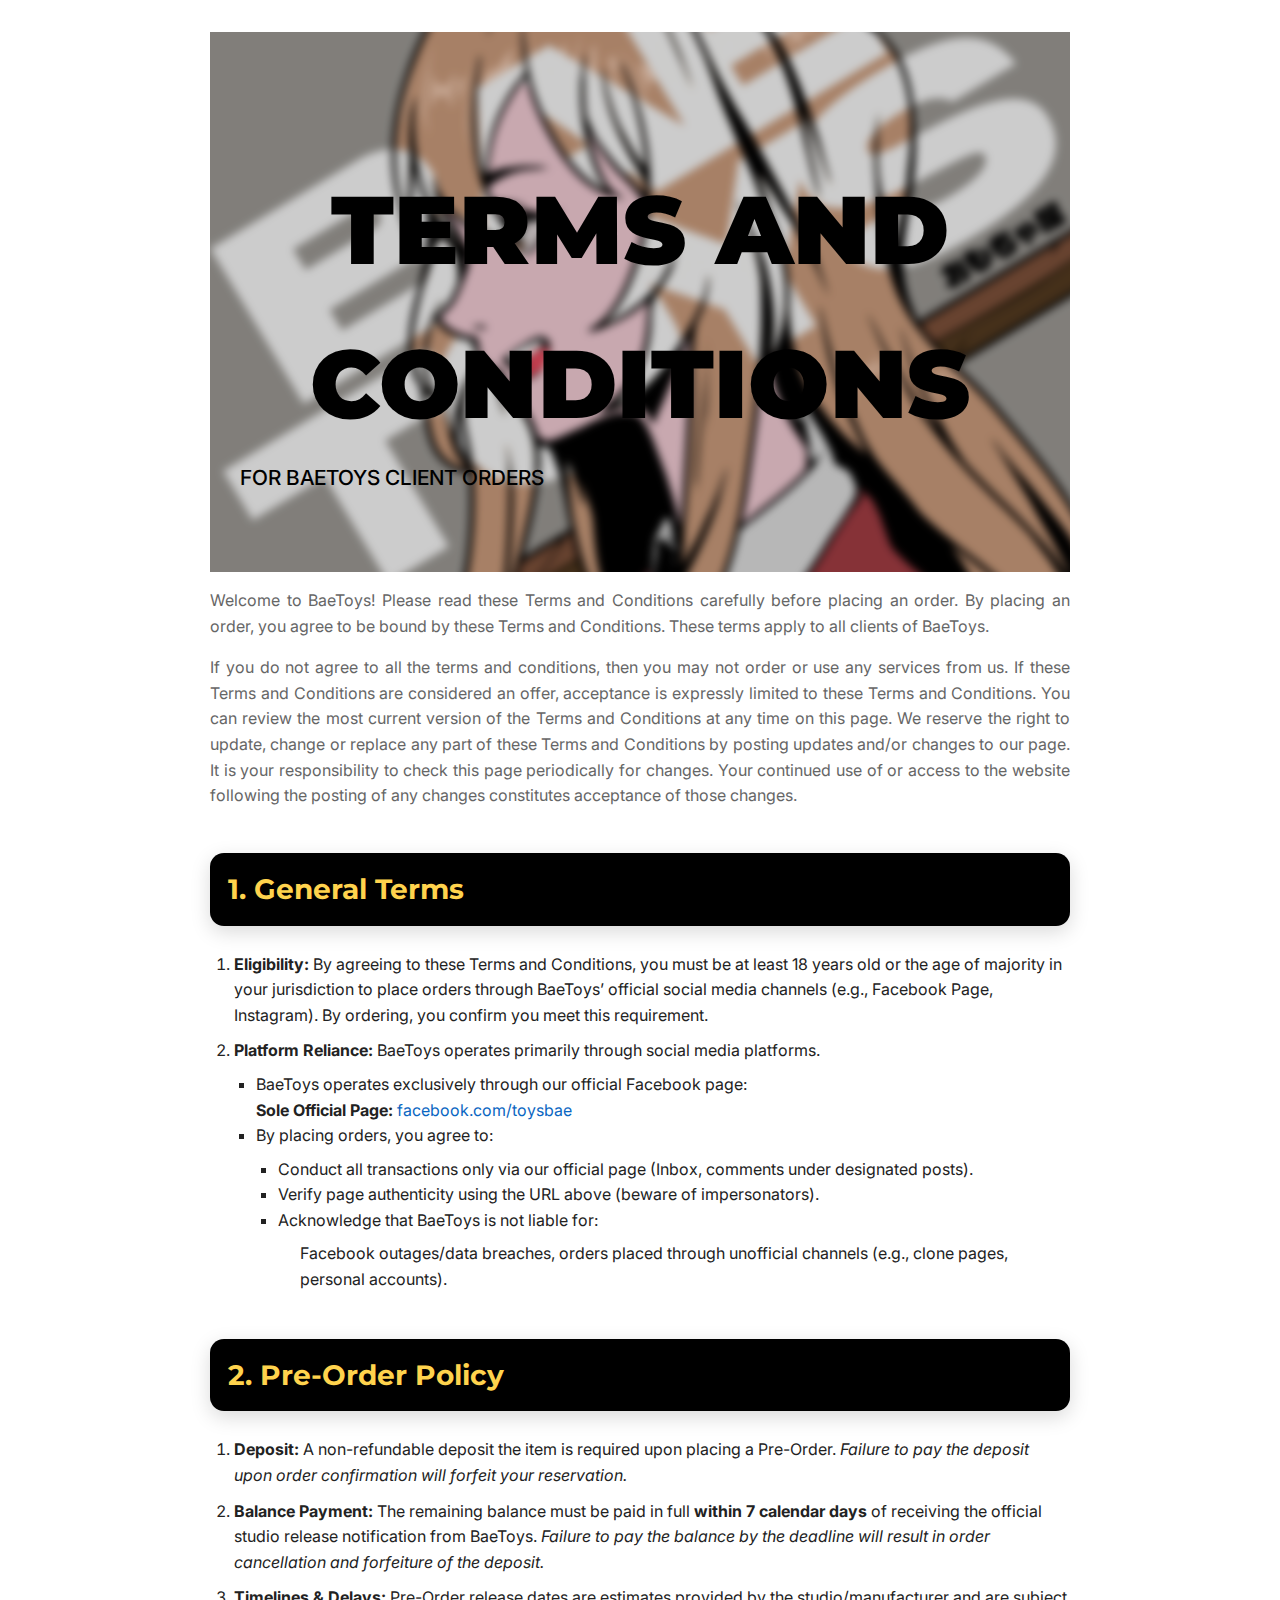
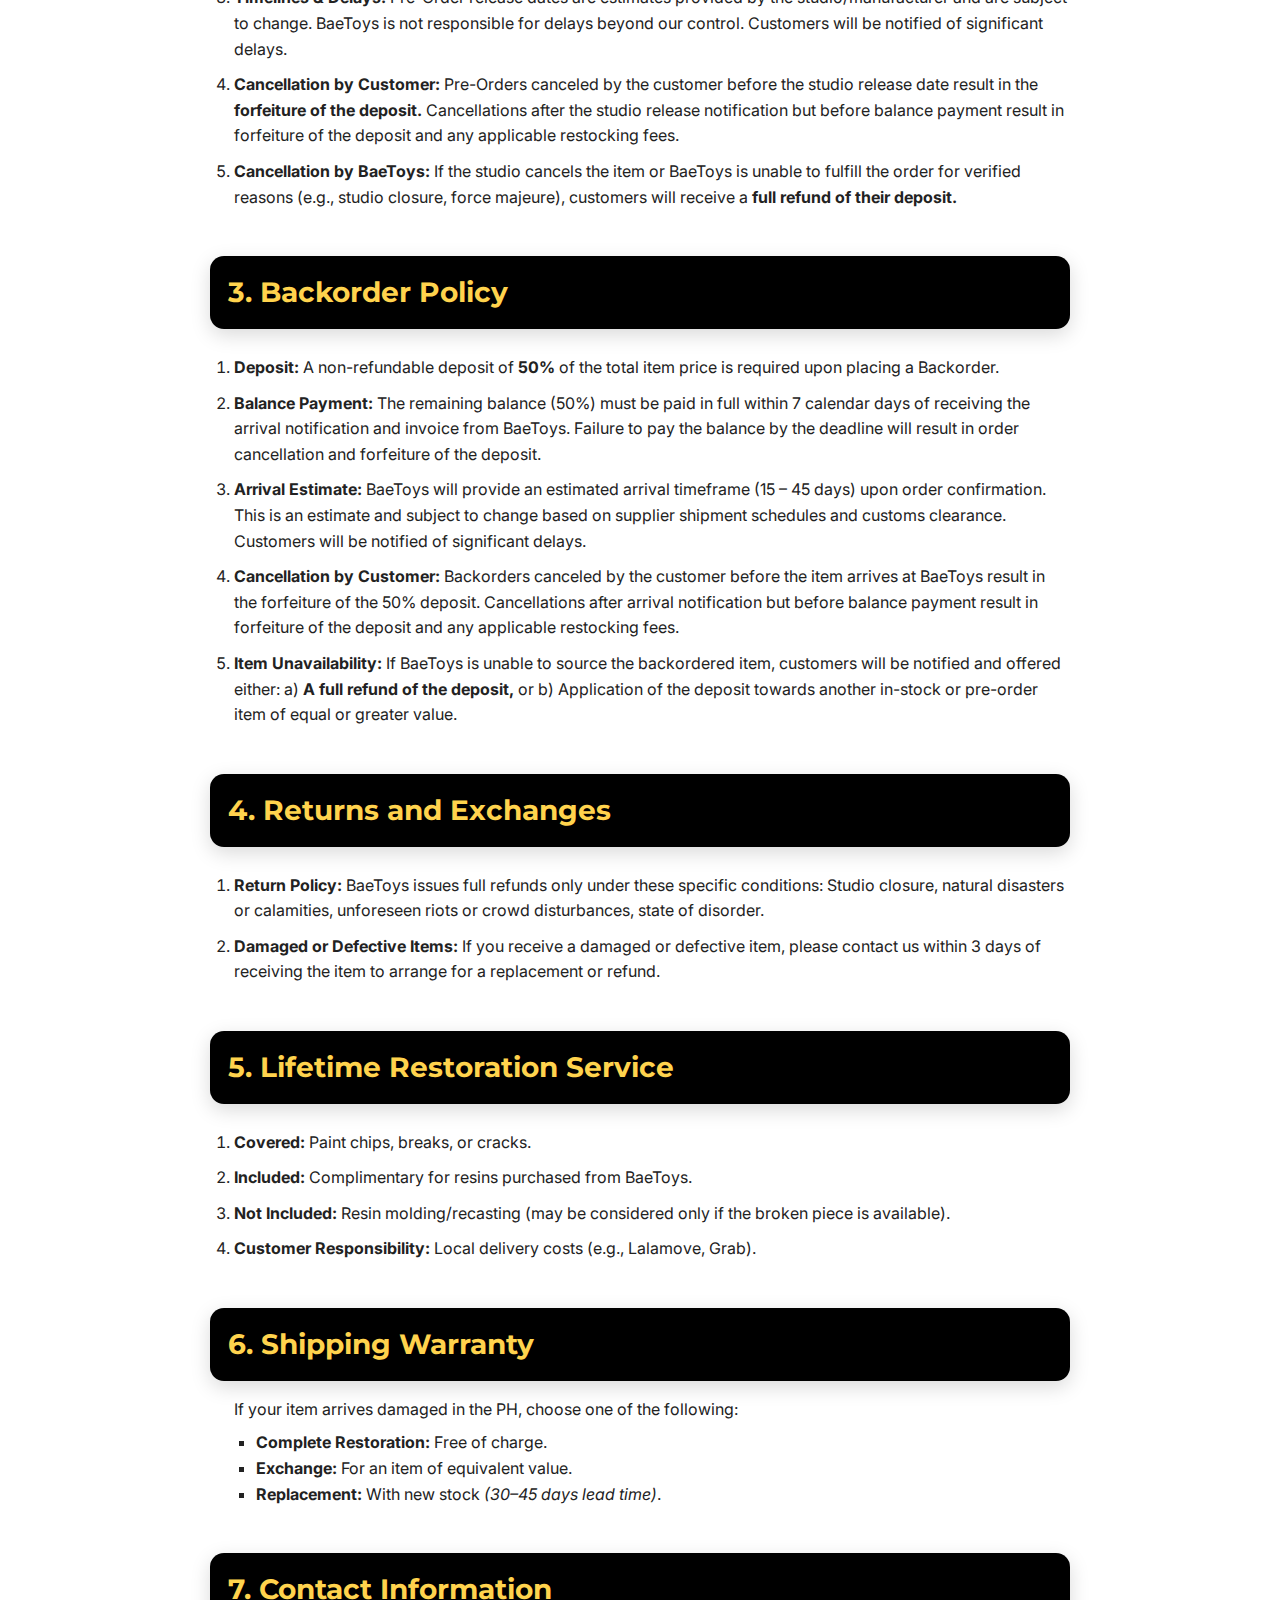
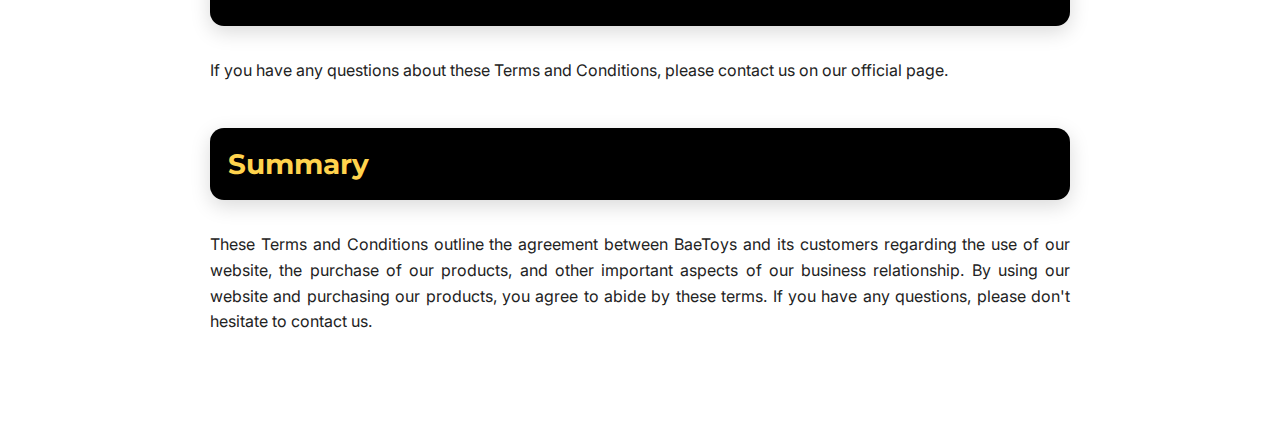
<file: index.html>
<!doctype html>
<html lang="en">
<head>
    <meta charset="utf-8" />
    <meta name="viewport" content="width=device-width, initial-scale=1" />
    <title>BaeToys — Terms & Conditions</title>
    <link rel="preconnect" href="https://fonts.googleapis.com">
    <link rel="stylesheet" href="style.css">
    <link href="https://fonts.googleapis.com/css2?family=Montserrat:wght@700&family=Inter:wght@400;600&display=swap" rel="stylesheet">
    <link rel="icon" type="image/x-icon" href="baetoys.ico">
</head>
<body>
    <main class="wrap">
        <header class="hero">
            <div class="hero-overlay">
                <h1>TERMS AND CONDITIONS</h1>
                <p>FOR BAETOYS CLIENT ORDERS</p>
            </div>
        </header>

        <header>
        <p class="note">Welcome to BaeToys! Please read these Terms and Conditions carefully before placing an order. By placing an order, you agree to be bound by these Terms and Conditions. These terms apply to all clients of BaeToys. </p>
        <p class="note">If you do not agree to all the terms and conditions, then you may not order or use any services from us. If these Terms and Conditions are considered an offer, acceptance is expressly limited to these Terms and Conditions. You can review the most current version of the Terms and Conditions at any time on this page. We reserve the right to update, change or replace any part of these Terms and Conditions by posting updates and/or changes to our page. It is your responsibility to check this page periodically for changes. Your continued use of or access to the website following the posting of any changes constitutes acceptance of those changes.</p>
        </header>

    <div class="section-header">1. General Terms</div>
    <ol>
        <li>
            <span class="term">Eligibility:</span>
            By agreeing to these Terms and Conditions, you must be at least 18 years old or the age of majority in your jurisdiction to place orders through BaeToys’ official social media channels (e.g., Facebook Page, Instagram). By ordering, you confirm you meet this requirement.
        </li>
        <li>
        <span class="term">Platform Reliance:</span> BaeToys operates primarily through social media platforms.
        <ul class="square">
            <li>
                BaeToys operates exclusively through our official Facebook page:<br>
                <span class="term">Sole Official Page:</span> <a href="https://www.facebook.com/toysbae">facebook.com/toysbae</a>
            </li>
            <li>
                By placing orders, you agree to:
                <ul class="square">
                    <li>Conduct all transactions only via our official page (Inbox, comments under designated posts).</li>
                    <li>Verify page authenticity using the URL above (beware of impersonators).</li>
                    <li>Acknowledge that BaeToys is not liable for: 
                        <ul class="square">
                            Facebook outages/data breaches, orders placed through unofficial channels (e.g., clone pages, personal accounts).
                        </ul>
                    </li>
                </ul>
            </li>
        </ul>
      </li>
    </ol>

    <div class="section-header">2. Pre-Order Policy</div>

    <ol>
        <li>
            <span class="term">Deposit:</span> 
            A non-refundable deposit the item is required upon placing a Pre-Order. 
            <em> Failure to pay the deposit upon order confirmation will forfeit your reservation. </em>
        </li>
        <li>
            <span class="term">Balance Payment:</span> 
            The remaining balance must be paid in full 
            <strong> within 7 calendar days </strong> 
            of receiving the official studio release notification from BaeToys. 
            <em> Failure to pay the balance by the deadline will result in order cancellation and forfeiture of the deposit. </em>
        <li>
            <span class="term">Timelines & Delays:</span> 
            Pre-Order release dates are estimates provided by the studio/manufacturer and are subject to change. BaeToys is not responsible for delays beyond our control. Customers will be notified of significant delays.
        </li>
        <li>
            <span class="term">Cancellation by Customer:</span> 
            Pre-Orders canceled by the customer before the studio release date result in the 
            <strong> forfeiture of the deposit. </strong> 
            Cancellations after the studio release notification but before balance payment result in forfeiture of the deposit and any applicable restocking fees.
        </li>
        <li>
            <span class="term">Cancellation by BaeToys:</span> 
            If the studio cancels the item or BaeToys is unable to fulfill the order for verified reasons (e.g., studio closure, force majeure), customers will receive a 
            <strong> full refund of their deposit. </strong>
        </li>
    </ol>

    <div class="section-header">3. Backorder Policy</div>
    <ol>
        <li>
            <span class="term">Deposit:</span> 
            A non-refundable deposit of 
            <strong> 50% </strong> 
            of the total item price is required upon placing a Backorder.
        </li>
        <li>
            <span class="term">Balance Payment:</span> 
            The remaining balance (50%) must be paid in full within 7 calendar days of receiving the arrival notification and invoice from BaeToys. Failure to pay the balance by the deadline will result in order cancellation and forfeiture of the deposit.
        </li>
        <li>
            <span class="term">Arrival Estimate:</span> 
            BaeToys will provide an estimated arrival timeframe (15 – 45 days) upon order confirmation. This is an estimate and subject to change based on supplier shipment schedules and customs clearance. Customers will be notified of significant delays.
        </li>
        <li>
            <span class="term">Cancellation by Customer:</span> 
            Backorders canceled by the customer before the item arrives at BaeToys result in the forfeiture of the 50% deposit. Cancellations after arrival notification but before balance payment result in forfeiture of the deposit and any applicable restocking fees.
        </li>
        <li>
            <span class="term">Item Unavailability:</span> 
            If BaeToys is unable to source the backordered item, customers will be notified and offered either: 
            a) <strong> A full refund of the deposit, </strong> or
            b) Application of the deposit towards another in-stock or pre-order item of equal or greater value.
        </li>
    </ol>

    <div class="section-header">4. Returns and Exchanges</div>
    <ol>
        <li>
            <span class="term">Return Policy:</span> 
            BaeToys issues full refunds only under these specific conditions: Studio closure, natural disasters or calamities, unforeseen riots or crowd disturbances, state of disorder.
        </li>
        <li>
            <span class="term">Damaged or Defective Items:</span> 
            If you receive a damaged or defective item, please contact us within 3 days of receiving the item to arrange for a replacement or refund.
        </li>
    </ol>

    <div class="section-header">5. Lifetime Restoration Service</div>
    <ol>
        <li>
            <span class="term">Covered:</span> 
            Paint chips, breaks, or cracks.
        </li>
        <li>
            <span class="term">Included:</span> 
            Complimentary for resins purchased from BaeToys.
        </li>
        <li>
            <span class="term">Not Included:</span> 
            Resin molding/recasting (may be considered only if the broken piece is available).
        </li>
        <li>
            <span class="term">Customer Responsibility:</span> 
            Local delivery costs (e.g., Lalamove, Grab).
        </li>
    </ol>

    <div class="section-header">6. Shipping Warranty</div>
    <ol>
        If your item arrives damaged in the PH, choose one of the following:
        <ul class="square">
            <li>
                <span class="term">Complete Restoration:</span> 
                Free of charge.
            </li>
            <li>
                <span class="term">Exchange:</span> 
                For an item of equivalent value.
            </li>
            <li>
                <span class="term">Replacement:</span> 
                With new stock 
                <em>(30–45 days lead time)</em>.
            </li>
        </ul>
    </ol>

    <div class="section-header">7. Contact Information</div>
    <p>If you have any questions about these Terms and Conditions, please contact us on our official page.</p>

    <div class="section-header">Summary</div>
    <p>These Terms and Conditions outline the agreement between BaeToys and its customers regarding the use of our website, the purchase of our products, and other important aspects of our business relationship. By using our website and purchasing our products, you agree to abide by these terms. If you have any questions, please don't hesitate to contact us.</p>
    
    </main>
</body>
</html>
</file>
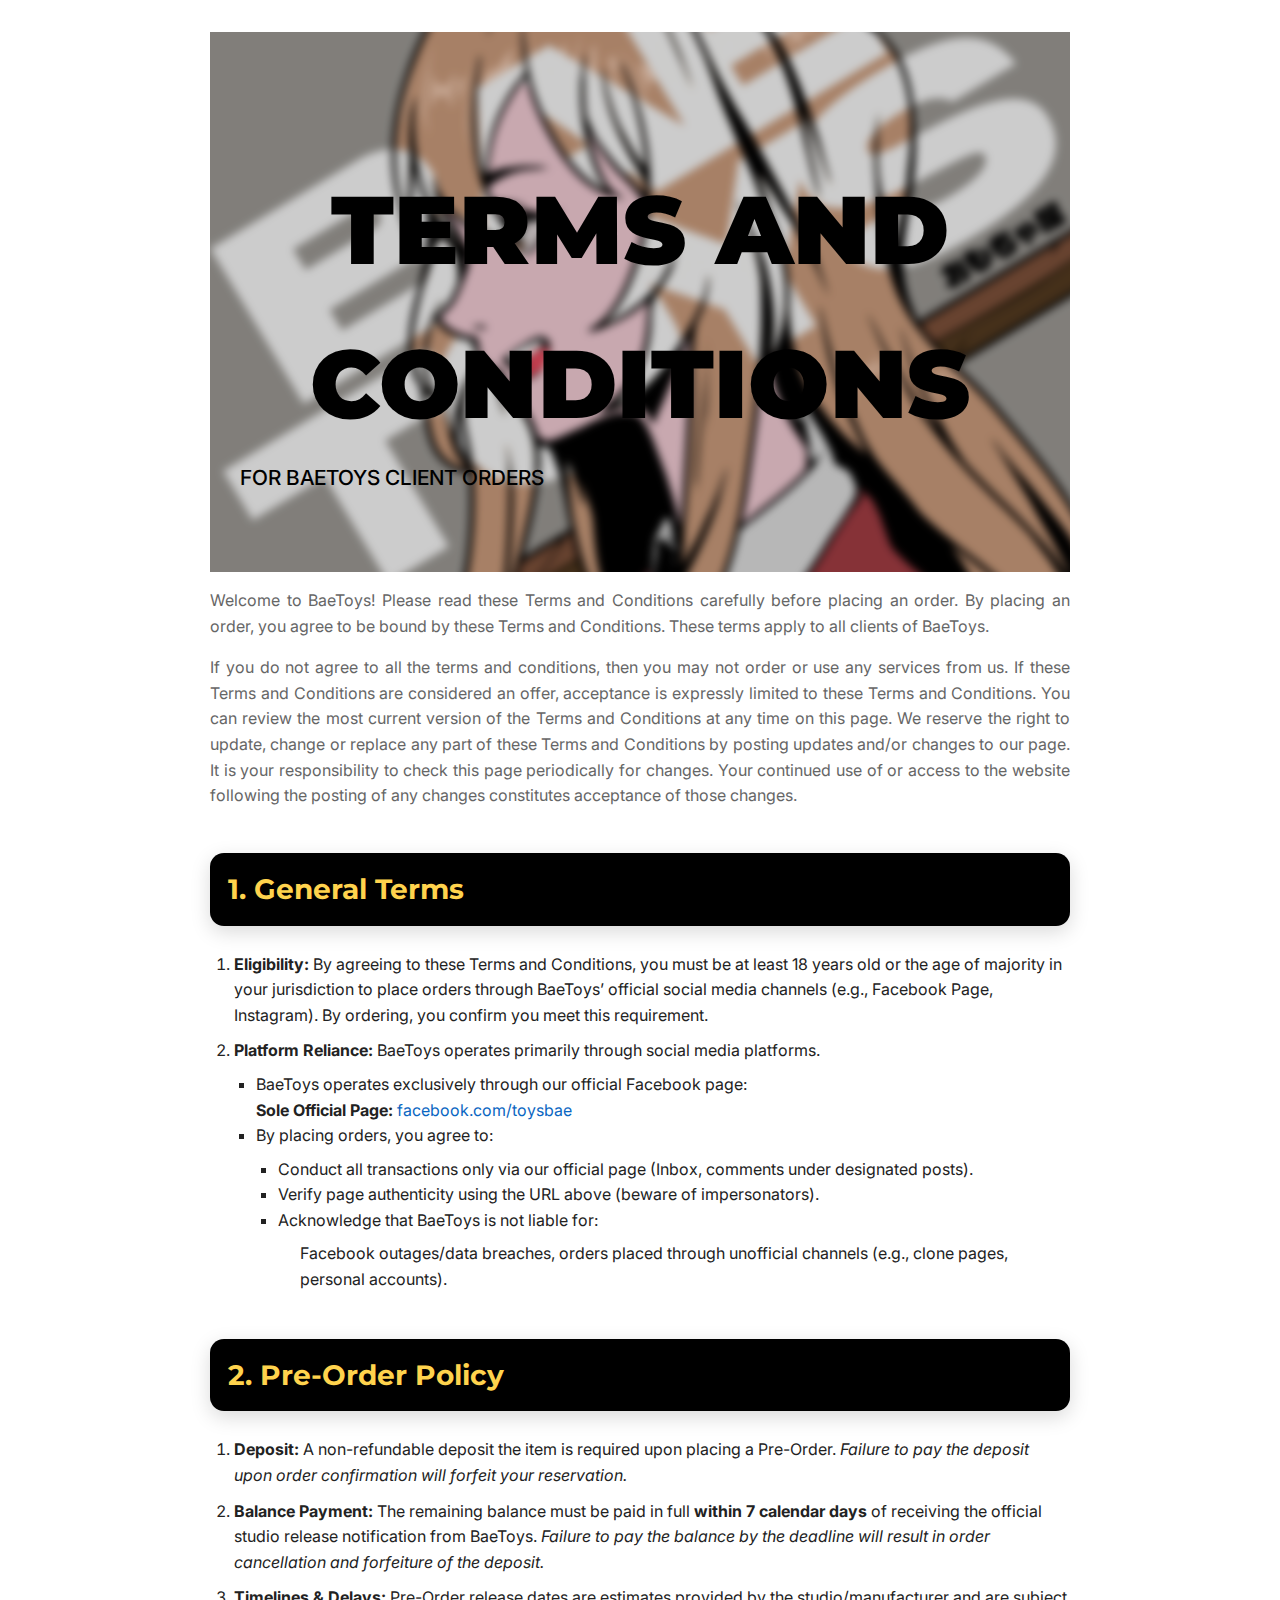
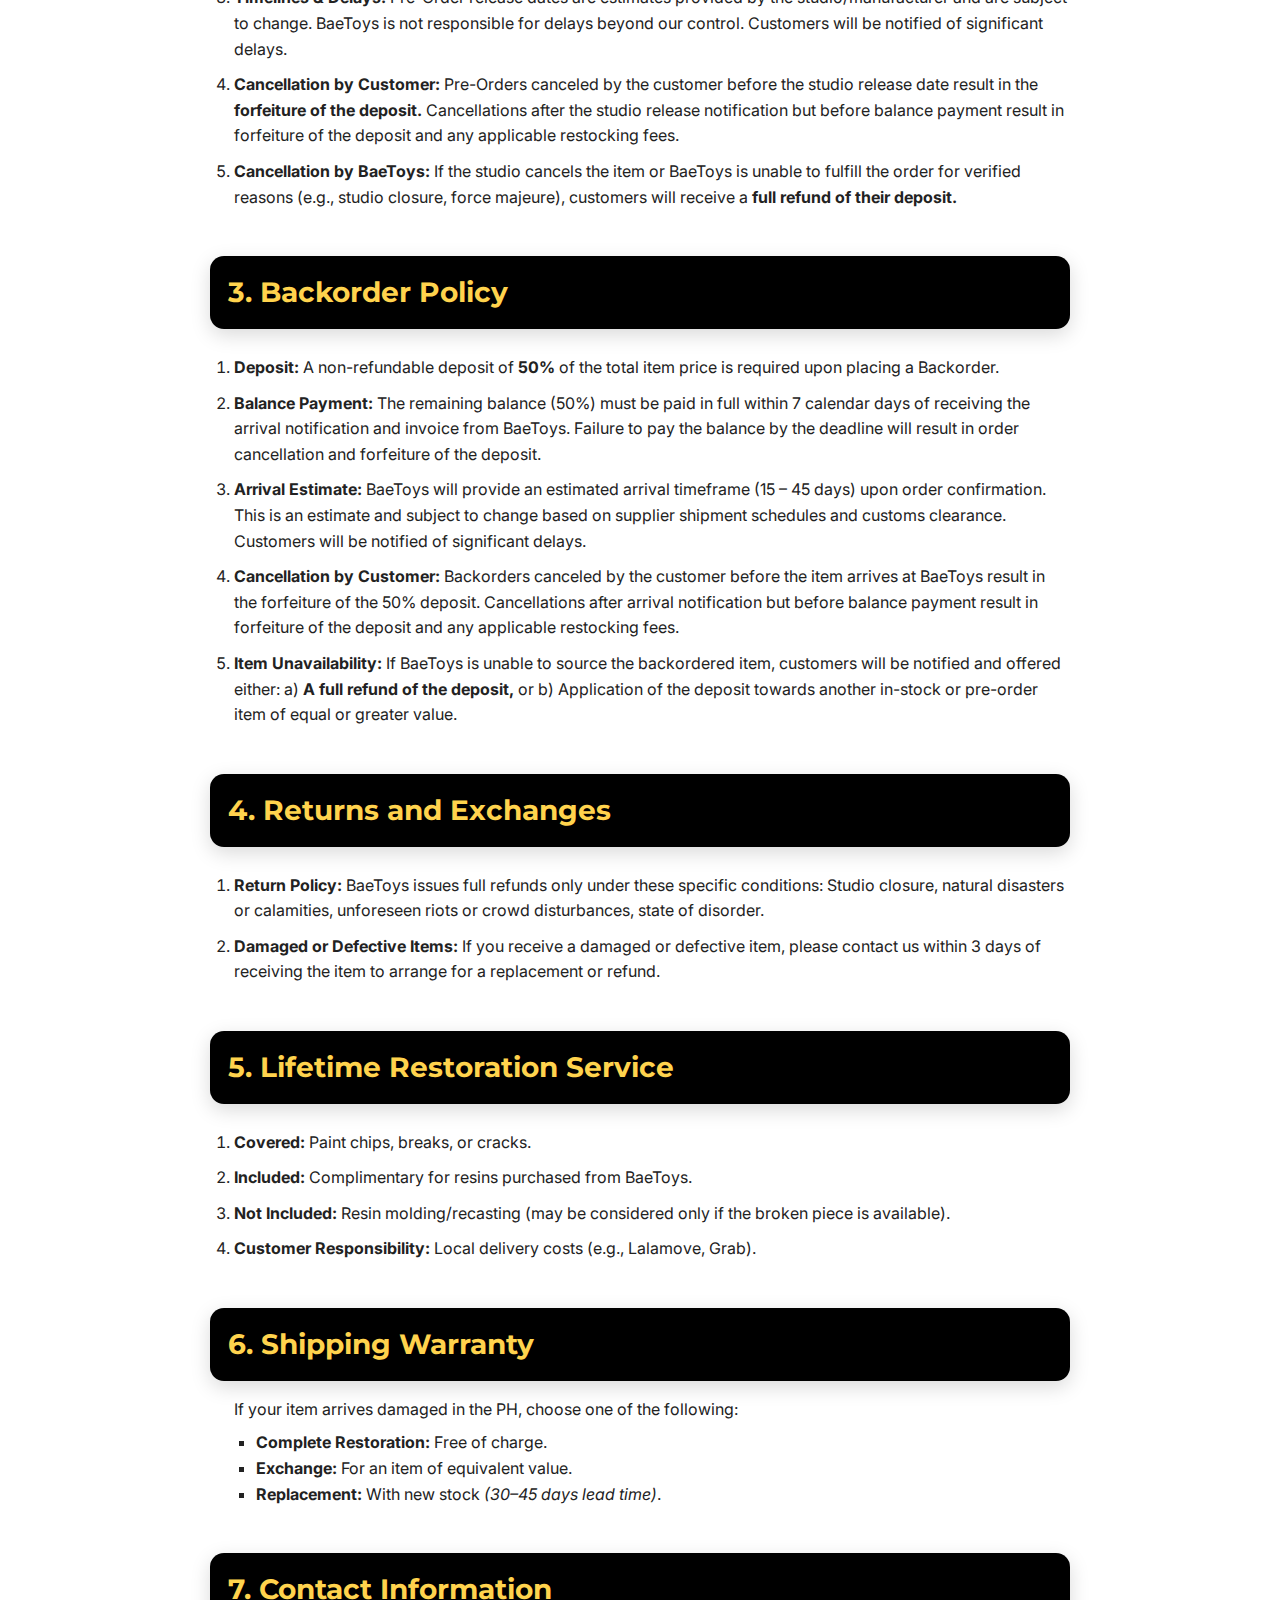
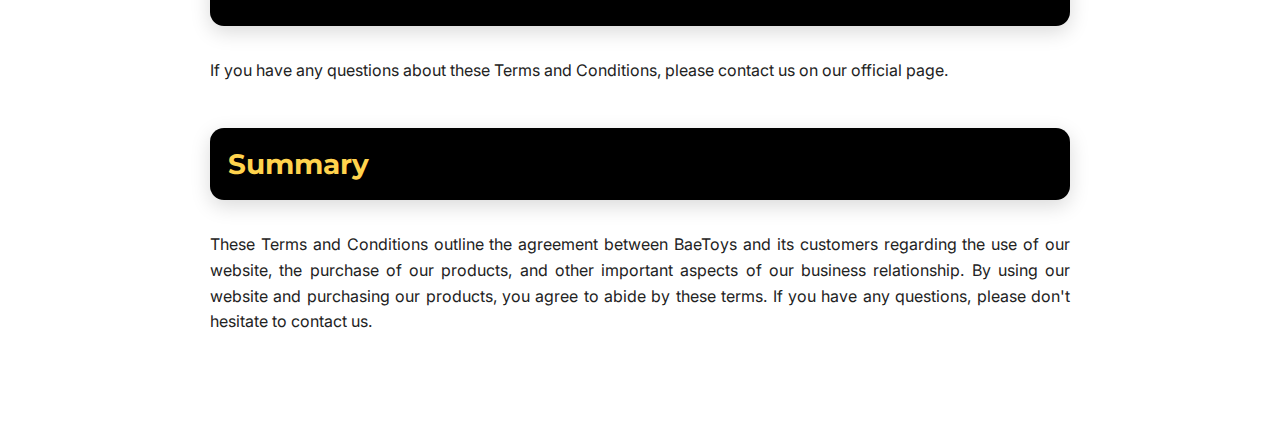
<file: baetoys.html>
<!doctype html>
<html lang="en">
<head>
    <meta charset="utf-8" />
    <meta name="viewport" content="width=device-width, initial-scale=1" />
    <title>BaeToys — Terms & Conditions</title>
    <link rel="preconnect" href="https://fonts.googleapis.com">
    <link rel="preconnect" href="https://fonts.gstatic.com" crossorigin>
    <link rel="stylesheet" href="style.css">
    <link href="https://fonts.googleapis.com/css2?family=Montserrat:wght@700&family=Inter:wght@400;600&display=swap" rel="stylesheet">
    <link rel="icon" type="image/x-icon" href="baetoys.ico">
</head>
<body>
    <main class="wrap">
        <header class="hero">
            <div class="hero-overlay">
                <h1>TERMS AND CONDITIONS</h1>
                <p>FOR BAETOYS CLIENT ORDERS</p>
            </div>
        </header>

        <header>
        <p class="note">Welcome to BaeToys! Please read these Terms and Conditions carefully before placing an order. By placing an order, you agree to be bound by these Terms and Conditions. These terms apply to all clients of BaeToys. </p>
        <p class="note">If you do not agree to all the terms and conditions, then you may not order or use any services from us. If these Terms and Conditions are considered an offer, acceptance is expressly limited to these Terms and Conditions. You can review the most current version of the Terms and Conditions at any time on this page. We reserve the right to update, change or replace any part of these Terms and Conditions by posting updates and/or changes to our page. It is your responsibility to check this page periodically for changes. Your continued use of or access to the website following the posting of any changes constitutes acceptance of those changes.</p>
        </header>

    <div class="section-header">1. General Terms</div>
    <ol>
        <li>
            <span class="term">Eligibility:</span>
            By agreeing to these Terms and Conditions, you must be at least 18 years old or the age of majority in your jurisdiction to place orders through BaeToys’ official social media channels (e.g., Facebook Page, Instagram). By ordering, you confirm you meet this requirement.
        </li>
        <li>
        <span class="term">Platform Reliance:</span> BaeToys operates primarily through social media platforms.
        <ul class="square">
            <li>
                BaeToys operates exclusively through our official Facebook page:<br>
                <span class="term">Sole Official Page:</span> <a href="https://www.facebook.com/toysbae">facebook.com/toysbae</a>
            </li>
            <li>
                By placing orders, you agree to:
                <ul class="square">
                    <li>Conduct all transactions only via our official page (Inbox, comments under designated posts).</li>
                    <li>Verify page authenticity using the URL above (beware of impersonators).</li>
                    <li>Acknowledge that BaeToys is not liable for: 
                        <ul class="square">
                            Facebook outages/data breaches, orders placed through unofficial channels (e.g., clone pages, personal accounts).
                        </ul>
                    </li>
                </ul>
            </li>
        </ul>
      </li>
    </ol>

    <div class="section-header">2. Pre-Order Policy</div>

    <ol>
        <li>
            <span class="term">Deposit:</span> 
            A non-refundable deposit the item is required upon placing a Pre-Order. 
            <em> Failure to pay the deposit upon order confirmation will forfeit your reservation. </em>
        </li>
        <li>
            <span class="term">Balance Payment:</span> 
            The remaining balance must be paid in full 
            <strong> within 7 calendar days </strong> 
            of receiving the official studio release notification from BaeToys. 
            <em> Failure to pay the balance by the deadline will result in order cancellation and forfeiture of the deposit. </em>
        <li>
            <span class="term">Timelines & Delays:</span> 
            Pre-Order release dates are estimates provided by the studio/manufacturer and are subject to change. BaeToys is not responsible for delays beyond our control. Customers will be notified of significant delays.
        </li>
        <li>
            <span class="term">Cancellation by Customer:</span> 
            Pre-Orders canceled by the customer before the studio release date result in the 
            <strong> forfeiture of the deposit. </strong> 
            Cancellations after the studio release notification but before balance payment result in forfeiture of the deposit and any applicable restocking fees.
        </li>
        <li>
            <span class="term">Cancellation by BaeToys:</span> 
            If the studio cancels the item or BaeToys is unable to fulfill the order for verified reasons (e.g., studio closure, force majeure), customers will receive a 
            <strong> full refund of their deposit. </strong>
        </li>
    </ol>

    <div class="section-header">3. Backorder Policy</div>
    <ol>
        <li>
            <span class="term">Deposit:</span> 
            A non-refundable deposit of 
            <strong> 50% </strong> 
            of the total item price is required upon placing a Backorder.
        </li>
        <li>
            <span class="term">Balance Payment:</span> 
            The remaining balance (50%) must be paid in full within 7 calendar days of receiving the arrival notification and invoice from BaeToys. Failure to pay the balance by the deadline will result in order cancellation and forfeiture of the deposit.
        </li>
        <li>
            <span class="term">Arrival Estimate:</span> 
            BaeToys will provide an estimated arrival timeframe (15 – 45 days) upon order confirmation. This is an estimate and subject to change based on supplier shipment schedules and customs clearance. Customers will be notified of significant delays.
        </li>
        <li>
            <span class="term">Cancellation by Customer:</span> 
            Backorders canceled by the customer before the item arrives at BaeToys result in the forfeiture of the 50% deposit. Cancellations after arrival notification but before balance payment result in forfeiture of the deposit and any applicable restocking fees.
        </li>
        <li>
            <span class="term">Item Unavailability:</span> 
            If BaeToys is unable to source the backordered item, customers will be notified and offered either: 
            a) <strong> A full refund of the deposit, </strong> or
            b) Application of the deposit towards another in-stock or pre-order item of equal or greater value.
        </li>
    </ol>

    <div class="section-header">4. Returns and Exchanges</div>
    <ol>
        <li>
            <span class="term">Return Policy:</span> 
            BaeToys issues full refunds only under these specific conditions: Studio closure, natural disasters or calamities, unforeseen riots or crowd disturbances, state of disorder.
        </li>
        <li>
            <span class="term">Damaged or Defective Items:</span> 
            If you receive a damaged or defective item, please contact us within 3 days of receiving the item to arrange for a replacement or refund.
        </li>
    </ol>

    <div class="section-header">5. Lifetime Restoration Service</div>
    <ol>
        <li>
            <span class="term">Covered:</span> 
            Paint chips, breaks, or cracks.
        </li>
        <li>
            <span class="term">Included:</span> 
            Complimentary for resins purchased from BaeToys.
        </li>
        <li>
            <span class="term">Not Included:</span> 
            Resin molding/recasting (may be considered only if the broken piece is available).
        </li>
        <li>
            <span class="term">Customer Responsibility:</span> 
            Local delivery costs (e.g., Lalamove, Grab).
        </li>
    </ol>

    <div class="section-header">6. Shipping Warranty</div>
    <ol>
        If your item arrives damaged in the PH, choose one of the following:
        <ul class="square">
            <li>
                <span class="term">Complete Restoration:</span> 
                Free of charge.
            </li>
            <li>
                <span class="term">Exchange:</span> 
                For an item of equivalent value.
            </li>
            <li>
                <span class="term">Replacement:</span> 
                With new stock 
                <em>(30–45 days lead time)</em>.
            </li>
        </ul>
    </ol>

    <div class="section-header">7. Contact Information</div>
    <p>If you have any questions about these Terms and Conditions, please contact us on our official page.</p>

    <div class="section-header">Summary</div>
    <p>These Terms and Conditions outline the agreement between BaeToys and its customers regarding the use of our website, the purchase of our products, and other important aspects of our business relationship. By using our website and purchasing our products, you agree to abide by these terms. If you have any questions, please don't hesitate to contact us.</p>
    
    </main>
</body>
</html>
</file>
<file: style.css>
:root {
  --accent: #ffd34d; 
  --ink: #222;       
  --muted: #666;     
  --card: #000;      
  --maxw: 900px;     
}

* { 
  box-sizing: border-box; 
}

p {
  text-align: justify;
}

body {
  margin: 0;
  font-family: Inter, system-ui, -apple-system, Segoe UI, Roboto, Helvetica, Arial, "Apple Color Emoji", "Segoe UI Emoji";
  color: var(--ink);
  background: #fff;
  line-height: 1.6;
}

.wrap {
  max-width: var(--maxw);
  padding: 32px 20px 96px;
  margin: 0 auto;
}

header h1 {
  font-family: Montserrat, Inter, system-ui, sans-serif;
  font-weight: 700;
  font-size: clamp(28px, 3.2vw, 40px);
  margin: 0 0 10px;
  letter-spacing: 0.2px;
}

header p.lead { 
  margin: 0 0 22px; 
}

.note { 
  color: var(--muted); 
}

.section-header {
  background: var(--card);
  color: var(--accent);
  width: 100%;
  border-radius: 14px;
  padding: 14px 18px;
  margin: 28px 0 16px;
  box-shadow: 0 6px 20px rgba(0,0,0,.15);
  font-family: Montserrat, Inter, system-ui, sans-serif;
  font-weight: 700;
  font-size: clamp(20px, 2.6vw, 28px);
  display: inline-block;
}

ol {
  padding-left: 24px;
  margin: 0 0 18px;
}

ol > li { 
  margin: 10px 0; 
}

.term { 
  font-weight: 700; 
}

ul { 
  padding-left: 22px; margin: 8px 0; }

ul.square { 
  list-style-type: square; 
}

a { 
  color: #0a66c2; text-decoration: none; 
}

a:hover { 
  text-decoration: underline; 
}

@media (max-width: 420px) {
  .wrap { padding: 24px 16px 80px; }
  .section-header { width: 100%; text-align: left; }
}

.hero {
  position: relative;
  width: 100%;
  height: 60vh; 
  background: url("BaeToys_Logo.jpg") no-repeat center center/cover;
  display: flex;
  align-items: center;
  justify-content: center;
  overflow: hidden;
}

.hero::before {
  content: "";
  position: absolute;
  inset: 0;
  background: url("BaeToys_Logo.jpg") no-repeat center center/cover;
  filter: blur(4px) brightness(0.8); 
  transform: scale(1.1); 
  z-index: 0;
}

.hero-overlay {
  position: relative;
  z-index: 1;
  text-align: center;
  color: #000000;
  padding: 20px 30px;
  border-radius: 10px;
}

.hero-overlay h1 {
  font-size: 6rem;
  font-weight: 900;
  margin-top: 8%;
  margin-bottom: -20%;
}

.hero-overlay p {
  font-size: 1.3rem;
  margin-top:20%;
  font-weight: 500;
}

@media (max-width: 768px) {
  .hero {
    height: 40vh;
  }

  .hero-overlay h1 {
    font-size: 2rem;
  }

  .hero-overlay p {
    font-size: 1rem;
  }
}
</file>
